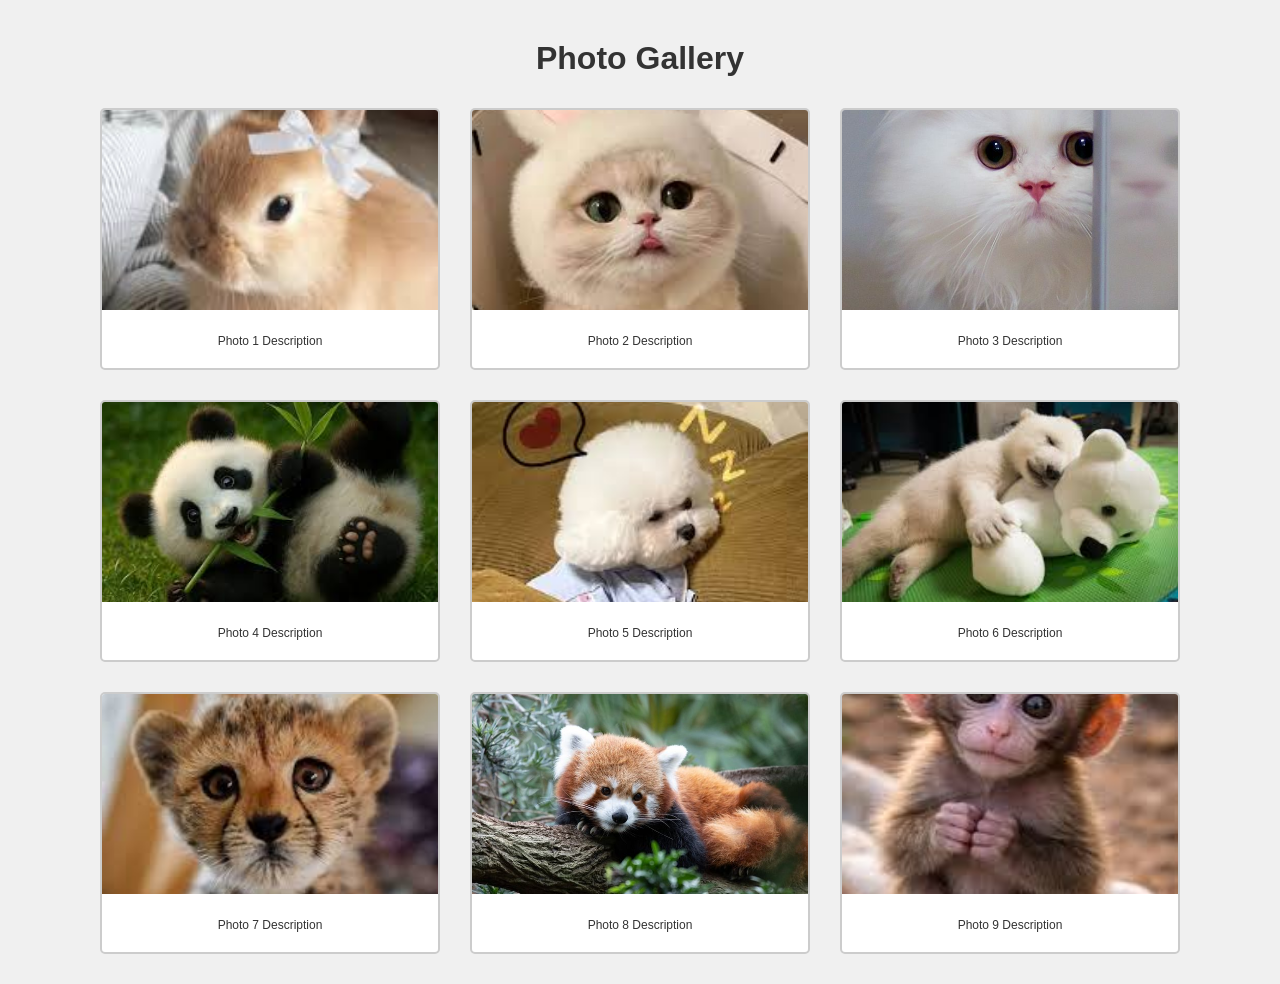
<file: Photo Gallery/index.html>
<!DOCTYPE html>
<html>

<head>
    <meta charset="UTF-8">
    <title>Photo Gallery</title>
    <link rel="stylesheet" href="style.css">
</head>

<body>
    <div class="gallery-container">
        <h1>Photo Gallery</h1>
        <div class="gallery">
            <div class="card">
                <img src="./images/photo1.jpg" alt="Photo 1">
                <p>Photo 1 Description</p>
            </div>
            <div class="card">
                <img src="./images/photo2.jpg" alt="Photo 2">
                <p>Photo 2 Description</p>
            </div>
            <div class="card">
                <img src="./images/photo3.jpg" alt="Photo 3">
                <p>Photo 3 Description</p>
            </div>
            <div class="card">
                <img src="./images/photo4.jpg" alt="Photo 4">
                <p>Photo 4 Description</p>
            </div>
            <div class="card">
                <img src="./images/photo5.jpg" alt="Photo 5">
                <p>Photo 5 Description</p>
            </div>
            <div class="card">
                <img src="./images/photo6.jpg" alt="Photo 6">
                <p>Photo 6 Description</p>
            </div>
            <div class="card">
                <img src="./images/photo7.jpg" alt="Photo 7">
                <p>Photo 7 Description</p>
            </div>
            <div class="card">
                <img src="./images/photo8.jpg" alt="Photo 8">
                <p>Photo 8 Description</p>
            </div>
            <div class="card">
                <img src="./images/photo9.jpg" alt="Photo 9">
                <p>Photo 9 Description</p>
            </div>
        </div>
    </div>
</body>

</html>
</file>
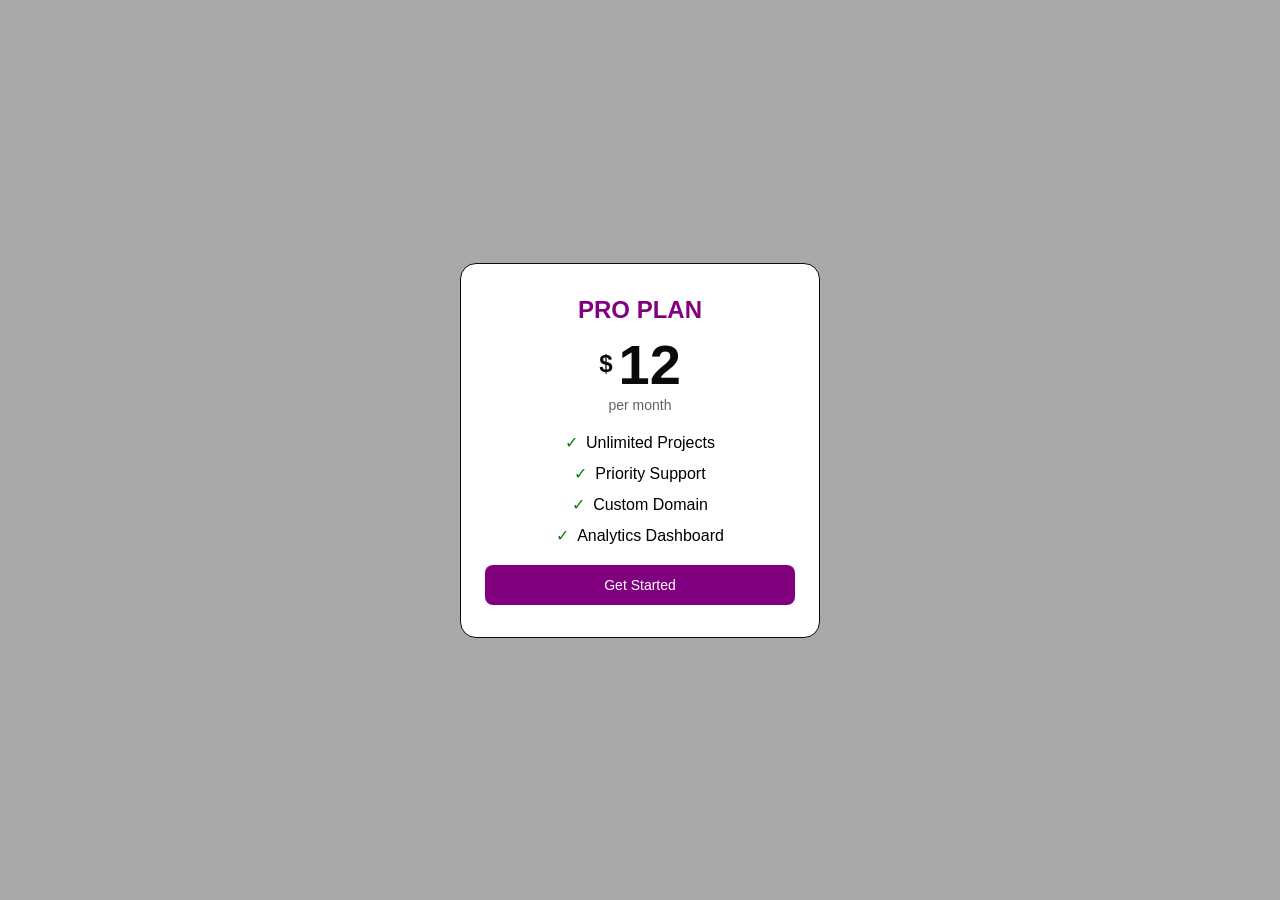
<file: PricingCard UI/index.html>
<!DOCTYPE html>
<html>
    <head>
        <meta charset="UTF-8">
        <meta name="viewport" content="width=device-width, initial-scale=1.0">
        <title>Pricing Card UI</title>
        <link rel="stylesheet" href="style.css">
    </head>
    <body>
        <div class="card">
            <div class="plan-name">Pro Plan</div>
            <div class="price">
                <span class="currency">$</span>
                <span class="amount">12</span>
            </div>
            <p class="billing">per month</p>
            <ul class="features">
                <li>Unlimited Projects</li>
                <li>Priority Support</li>
                <li>Custom Domain</li>
                <li>Analytics Dashboard</li>
            </ul>
            <button class="btn" onclick="window.location.href='https://www.google.com'">Get Started</button>
        </div>
    </body>
</html>
</file>
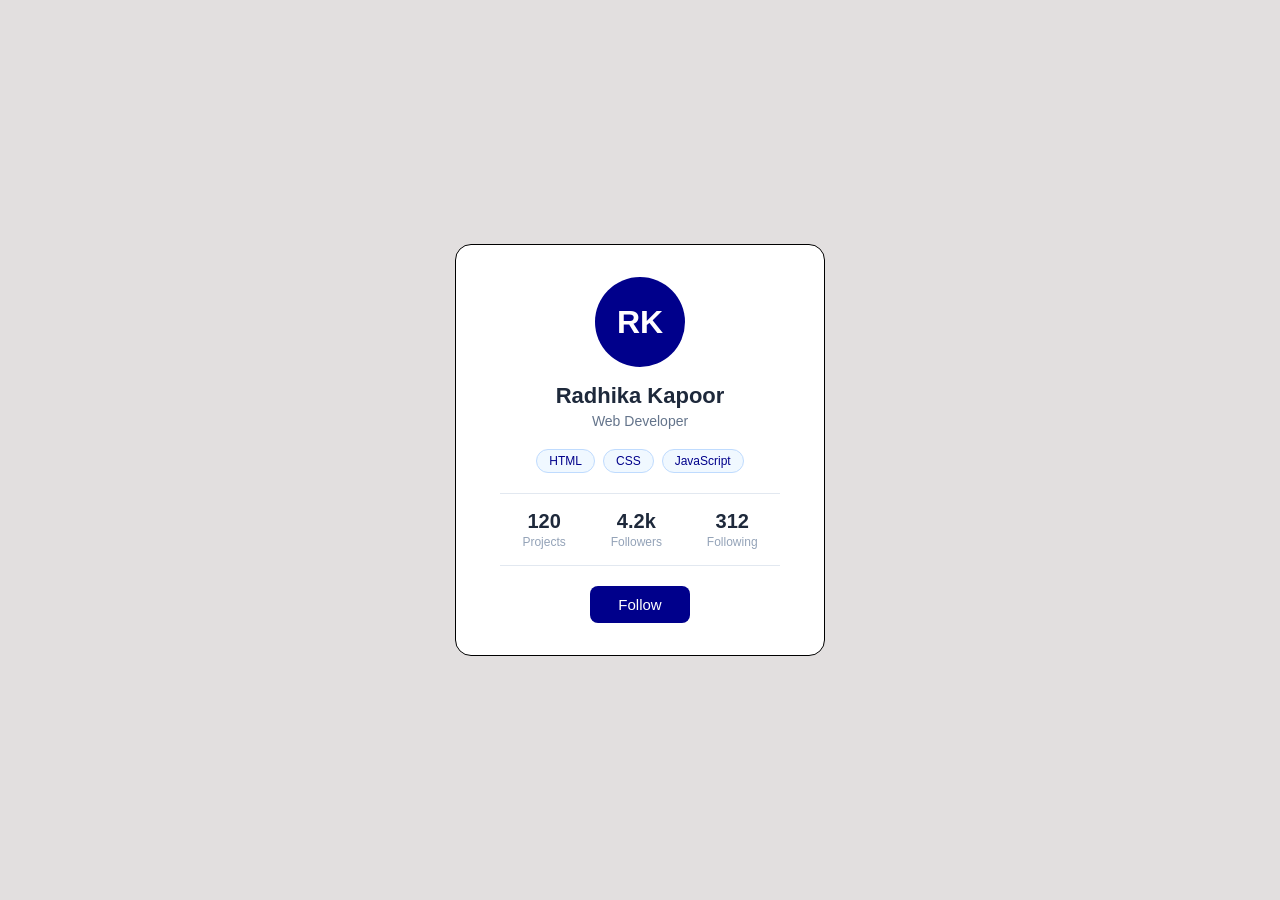
<file: ProfileCard/styledProfileCard.html>
<!DOCTYPE html>
<html lang="en">
<head>
    <meta charset="UTF-8">
    <meta name="viewport" content="width=device-width, initial-scale=1.0">
    <title>Profile Card</title>
    <link rel="stylesheet" href="ProfileCard.css">
</head>
<body>
    <div class="card">
        <div class="avatar">RK</div>
        <h2>Radhika Kapoor</h2>
        <p class="role">Web Developer</p>
        <div class="skills">
            <span class="tag">HTML</span>
            <span class="tag">CSS</span>
            <span class="tag">JavaScript</span>
        </div>
        <div class="stats">
            <div>
                <div class="stat-number">120</div>
                <div class="stat-label">Projects</div>
            </div>
            <div>
                <div class="stat-number">4.2k</div>
                <div class="stat-label">Followers</div>
            </div>
            <div>
                <div class="stat-number">312</div>
                <div class="stat-label">Following</div>
            </div>
        </div>
        <button class="btn">Follow</button>
    </div>
</body>
</html>
</file>
<file: Photo Gallery/style.css>
body {
    margin: 0;
    padding: 0;
    font-family: Arial, sans-serif;
    background-color: #f0f0f0;
}

.gallery-container {
    max-width: 1100px;
    margin: 0 auto;
    flex-wrap: wrap;
    justify-content: center;
    padding: 20px;
}
h1 {
    text-align: center;
    margin-top: 20px;
    color: #333;
}
.gallery {
    display: grid;
    grid-template-columns: repeat(3, 1fr);
    gap: 10px;
}
.card {
    margin: 10px;
    border: 2px solid #ccc;
    border-radius: 5px;
    overflow: hidden;
    background-color: #fff;
    transition: all 0.3s ease;
}
.card:hover {
    transform: translateY(-5px);
    box-shadow: 0 4px 8px rgba(227, 241, 250, 0.2);
}
.card img {
    width: 100%;
    height: 200px;
    object-fit: cover;
    transition: transform 0.3s ease;
}
.card img:hover {
    transform: scale(1.05);
    overflow: hidden;
}
p {
    text-align: center;
    padding: 10px;
    margin: 10px 0;
    font-size: 12px;
    color: "muted gray";
    color: #333;
}
</file>
<file: PricingCard UI/style.css>
body {
    font-family: 'Segoe UI', Tahoma, Geneva, Verdana, sans-serif;
    background-color: darkgray;
    display: flex;
    justify-content: center;
    align-items: center;
    margin: 0;
    min-height: 100vh;
}
.card {
    background-color: white;
    width: 310px;
    border-radius: 16px;
    padding: 32px 24px;
    justify-content: center;
    text-align: center;
    border: 1px solid #0a0a0a;
}
.plan-name {
    color: purple;
    font-size: 24px;
    font-weight: bold;
    text-transform: uppercase;
    margin: 0 0 8px;
}
.price {
    display: flex;
    align-items: center;
    justify-content: center;
}
.price .currency {
    font-size: 24px;
    color: #0a0a0a;
    margin-right: 6px;
    font-weight: bold;
}
.price .amount {
    font-size: 56px;
    color: #0a0a0a;
    font-weight: bold;
}
.billing {
    font-size: 14px;
    margin: 0 0 20px;
    color: #646363;
}
.features {
    display: flex;
    flex-direction: column;
    align-items: center;
    gap: 12px;
    margin-bottom: 20px;
    list-style: none;
    padding: 0; 
}
li::before {
    content: '✓';
    color: green;
    margin-right: 8px;
}
.btn {
    background-color: purple;
    color: white;
    padding: 12px 24px;
    border: none;
    border-radius: 8px;
    font-size: 14px;
    cursor: pointer;
    width: 100%;
    transition: background-color 0.2s, box-shadow 0.2s;
}
.btn:hover {
    background-color: darkmagenta;
    box-shadow: 0 4px 12px rgba(0, 0, 0, 0.2);
    transform: translateY(-5px);
}
</file>
<file: ProfileCard/ProfileCard.css>
body {
    font-family: 'Segoe UI', sans-serif;
    background-color: rgb(226, 223, 223);
    display: flex;
    justify-content: center;
    align-items: center;
    min-height: 100vh;
    margin: 0;
}

.card {
    background-color: white;
    width: 320px;
    border-radius: 16px;
    padding: 32px 24px;
    justify-content: center;
    text-align: center;
    border: 1px solid black;
}

.avatar {
    width: 90px;
    height: 90px;
    margin: 0 auto 16px;
    border-radius: 50%;
    background-color: darkblue;
    color: rgb(255, 253, 254);
    font-size: 32px;
    font-weight: bold;
    display: flex;
    align-items: center;
    justify-content: center;
}

h2 {
    font-size: 22px;
    color: #1e293b;
    margin: 0 0 4px;
}

.role {
    font-size: 14px;
    color: #64748b;
    margin: 0 0 20px;
}

.skills {
    display: flex;
    justify-content: center;
    gap: 8px;
    flex-wrap: wrap;
    margin-bottom: 20px;
}

.tag {
    background-color: aliceblue;
    color: darkblue;
    padding: 4px 12px;
    border-radius: 20px;
    font-size: 12px;
    border: 1px solid #bfdbfe;
}

.stats {
    display: flex;
    justify-content: space-around;
    border-top: 1px solid #e2e8f0;
    border-bottom: 1px solid #e2e8f0;
    padding: 16px 0;
    margin: 20px;
}

.stat-number {
    font-size: 20px;
    font-weight: bold;
    color: #1e293b;
}

.stat-label {
    font-size: 12px;
    color: #94a3b8;
    margin-top: 2px;
}

.btn {
    display: inline-block;
    background-color: darkblue;
    color: white;
    border: none;
    border-radius: 8px;
    padding: 10px 28px;
    cursor: pointer;
    font-size: 15px;
    transition: background-color 0.2s;
}

.btn:hover {
    background-color: rgb(7, 7, 102);
    box-shadow: lightblue;
}
</file>
